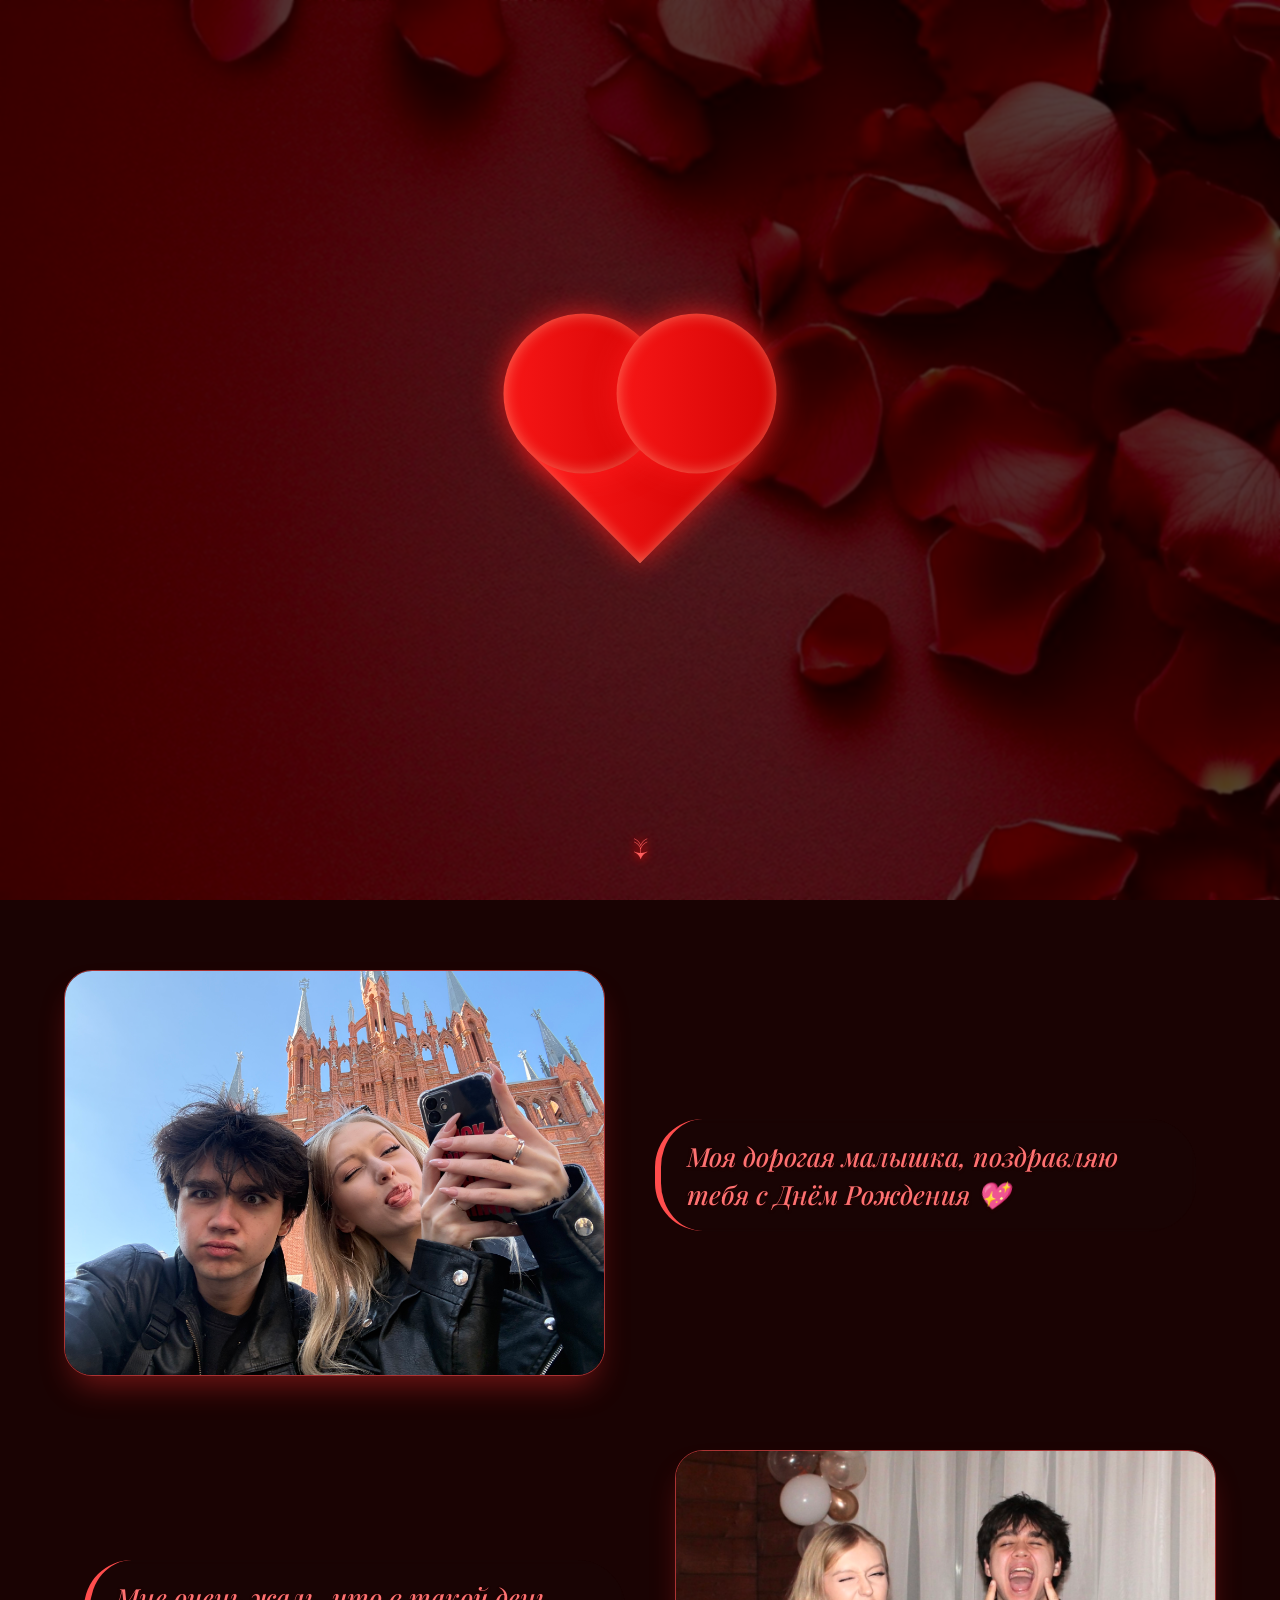
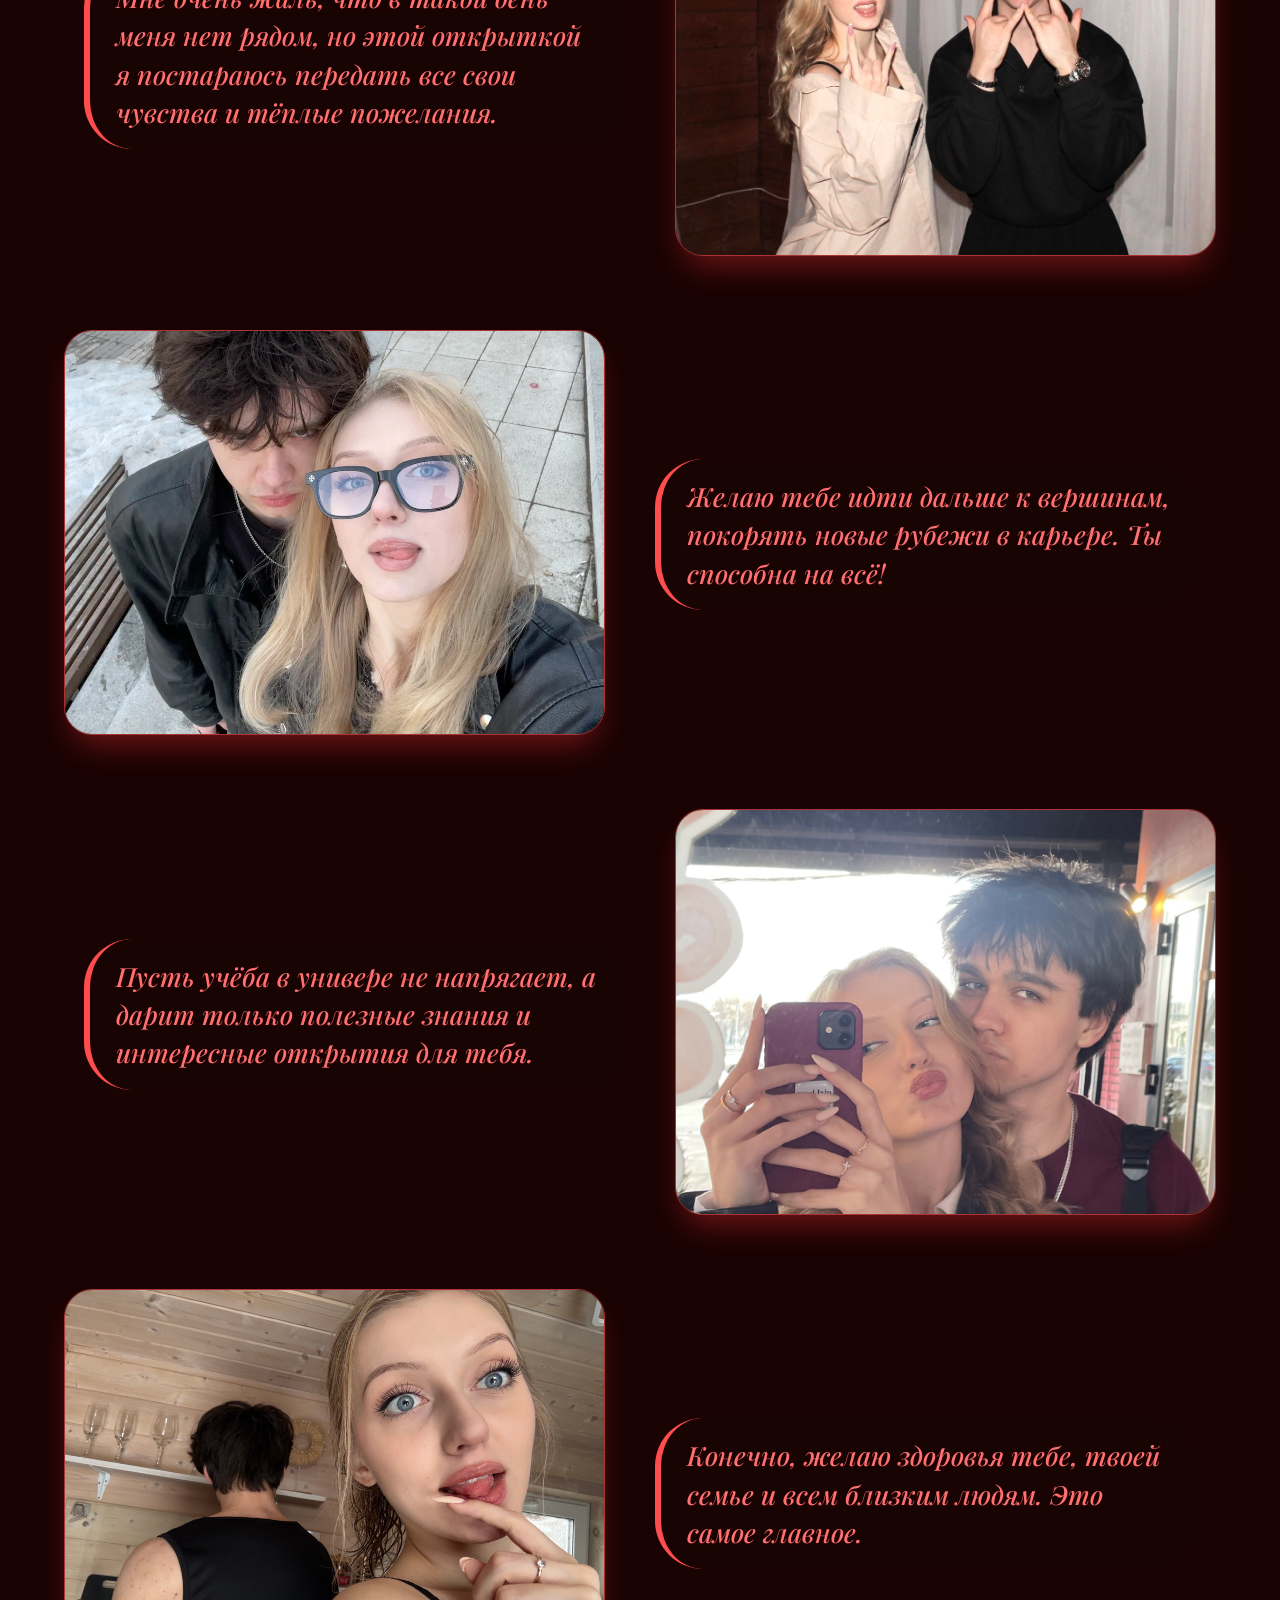
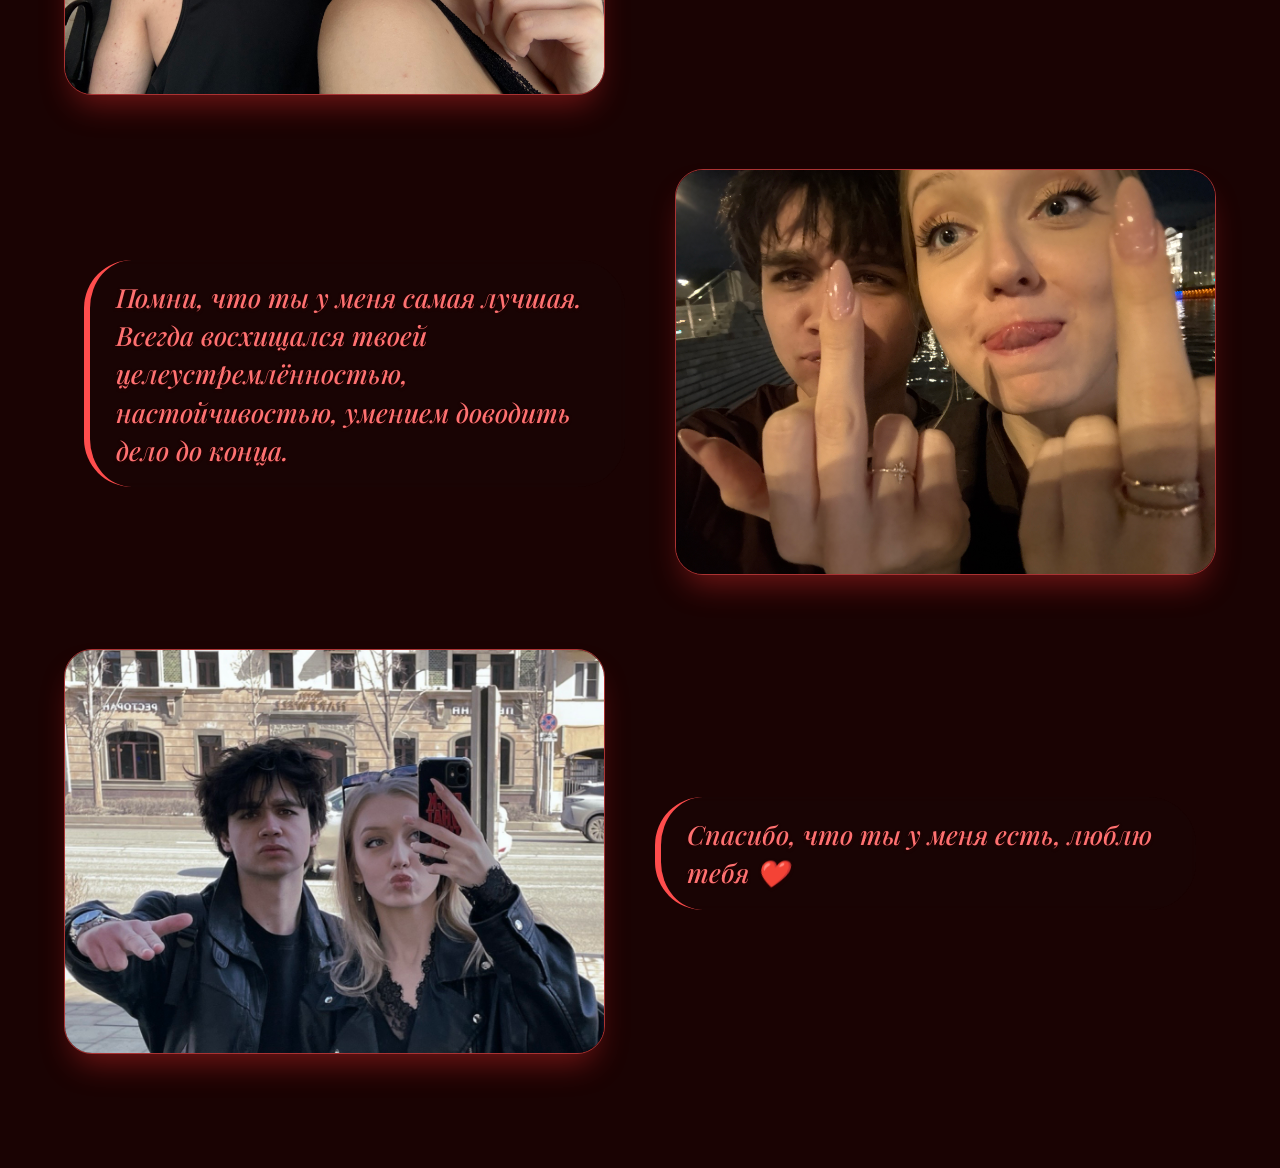
<file: index.html>
<!DOCTYPE html>
<html lang="ru">
<head>
    <meta charset="UTF-8">
    <meta name="viewport" content="width=device-width, initial-scale=1.0, user-scalable=yes, viewport-fit=cover">
    <title>Сердечная открытка | С Днём Рождения</title>
    <!-- Подключаем шрифты -->
    <link href="https://fonts.googleapis.com/css2?family=Dancing+Script:wght@400;500;600;700&family=Playfair+Display:ital,wght@0,400;0,500;0,600;1,400;1,500&display=swap" rel="stylesheet">
    <!-- Подключаем CSS -->
    <link rel="stylesheet" href="style.css">
</head>
<body>
    <div class="parallax-bg" id="parallaxBg"></div>
    <div class="overlay"></div>

    <section class="heart-section">
        <div class="heart" id="heartBtn"></div>
        <div class="scroll-hint" id="scrollHint">↓</div>
    </section>

    <section class="gallery-section">
        <div class="gallery-container" id="galleryContainer"></div>
    </section>

    <!-- Подключаем JavaScript -->
    <script src="script.js"></script>
</body>
</html>
</file>
<file: style.css>
* {
    margin: 0;
    padding: 0;
    box-sizing: border-box;
}

body {
    font-family: 'Playfair Display', 'Dancing Script', serif;
    overflow-x: hidden;
    background-color: #1a0303;
    position: relative;
}

/* ИСПРАВЛЕННЫЙ ПАРАЛЛАКС — без чёрных полос */
.parallax-bg {
    position: fixed;
    top: 0;
    left: 0;
    width: 100%;
    height: 100vh;                 /* точно на весь экран */
    background-image: url("фон6.jpg");
    background-size: cover;
    background-position: bottom;   /* при открытии — нижняя часть */
    background-repeat: no-repeat;
    z-index: 0;
    /* больше никаких transform и transition */
}

.overlay {
    position: fixed;
    top: 0;
    left: 0;
    width: 100%;
    height: 100%;
    background-color: rgba(0, 0, 0, 0.68);
    backdrop-filter: blur(1.2px);
    z-index: 1;
    pointer-events: none;
}

/* остальные стили остаются без изменений */
.heart-section,
.gallery-section {
    position: relative;
    z-index: 2;
}

.heart-section {
    width: 100%;
    min-height: 100vh;
    display: flex;
    align-items: center;
    justify-content: center;
    overflow: hidden;
    position: relative;
    animation: gentleAppear 0.9s ease-out;
}

.heart {
    position: relative;
    width: 160px;
    height: 160px;
    background: linear-gradient(135deg, #ff1a1a, #cc0000);
    transform: rotate(-45deg);
    animation: heartbeatPremium 1.2s ease-in-out infinite;
    cursor: pointer;
    box-shadow: 0 0 30px rgba(255, 30, 30, 0.8), inset 0 0 15px rgba(255, 255, 200, 0.4);
    transition: transform 0.1s ease;
}

.heart::before,
.heart::after {
    content: "";
    position: absolute;
    width: 160px;
    height: 160px;
    background: inherit;
    border-radius: 50%;
    box-shadow: inherit;
}

.heart::before {
    top: -80px;
    left: 0;
}

.heart::after {
    top: 0;
    left: 80px;
}

@keyframes heartbeatPremium {
    0% { transform: scale(1) rotate(-45deg); opacity: 0.92; }
    25% { transform: scale(1.22) rotate(-45deg); opacity: 1; }
    35% { transform: scale(1.08) rotate(-45deg); }
    45% { transform: scale(1.19) rotate(-45deg); }
    55% { transform: scale(1) rotate(-45deg); }
    100% { transform: scale(1) rotate(-45deg); }
}

@keyframes gentleAppear {
    from { opacity: 0; transform: scale(0.97); }
    to { opacity: 1; transform: scale(1); }
}

.scroll-hint {
    position: absolute;
    bottom: 32px;
    left: 50%;
    transform: translateX(-50%);
    font-size: 2.2rem;
    font-weight: bold;
    color: #ff5e5e;
    text-shadow: 0 0 8px #aa0000, 0 0 12px #ff1a1a;
    cursor: pointer;
    z-index: 15;
    animation: bounceSoft 2s infinite;
}

.scroll-hint:hover {
    transform: translateX(-50%) scale(1.2);
    color: #ffb3b3;
}

@keyframes bounceSoft {
    0%, 100% { transform: translateX(-50%) translateY(0); }
    50% { transform: translateX(-50%) translateY(14px); }
}

.gallery-section {
    padding: 70px 5% 110px;
}

.gallery-container {
    max-width: 1400px;
    margin: 0 auto;
    display: flex;
    flex-direction: column;
    gap: 70px;
}

.photo-row {
    display: flex;
    align-items: center;
    gap: 30px;
    flex-wrap: wrap;
}

.photo-row:nth-child(even) {
    flex-direction: row-reverse;
}

.photo-box {
    flex: 1;
    min-width: 45%;
    width: 50%;
    opacity: 0;
    transform: translateY(35px);
    transition: opacity 0.8s cubic-bezier(0.2, 0.9, 0.3, 1.1), transform 0.8s ease;
}

.photo-box.visible {
    opacity: 1;
    transform: translateY(0);
}

.photo-img {
    width: 100%;
    aspect-ratio: 4 / 3;
    object-fit: cover;
    border-radius: 28px;
    box-shadow: 0 18px 32px -10px rgba(255, 50, 50, 0.4);
    transition: transform 0.35s ease, box-shadow 0.3s;
    border: 1px solid #aa3333;
    background-color: #2a0a0a;
}

.photo-img:hover {
    transform: scale(1.02);
    box-shadow: 0 26px 38px -12px rgba(255, 0, 0, 0.65);
}

.caption-box {
    flex: 1;
    width: 50%;
    padding: 20px;
    text-align: left;
}

.caption-text {
    font-family: 'Playfair Display', 'Dancing Script', serif;
    font-size: 1.65rem;
    font-weight: 500;
    font-style: italic;
    color: #ff7171;
    line-height: 1.45;
    text-shadow: 0 1px 3px #2c0000;
    background: rgba(25, 5, 5, 0.6);
    padding: 18px 26px;
    border-radius: 48px;
    border-left: 6px solid #ff4d4d;
    backdrop-filter: blur(4px);
}

.floating-text {
    position: fixed;
    font-family: 'Dancing Script', cursive;
    font-weight: bold;
    font-size: 2.4rem;          /* было 1.4rem — теперь крупнее */
    color: #ffcccc;
    text-shadow: 0 0 10px #ff0000, 0 0 20px #ff4444;
    white-space: nowrap;
    pointer-events: none;
    z-index: 1000;
    will-change: transform, opacity;
    animation: floatAway 1.6s ease-out forwards;
}

@keyframes floatAway {
    0% {
        opacity: 1;
        transform: translate(0, 0) scale(0.7);
    }
    100% {
        opacity: 0;
        transform: translate(var(--dx), var(--dy)) scale(1.5);  /* увеличен конечный масштаб */
    }
}

/* Адаптив для мобильных */
@media (max-width: 768px) {
    .floating-text {
        font-size: 1.6rem;
    }
}

@media (max-width: 480px) {
    .floating-text {
        font-size: 1.2rem;
    }
}

@media (max-width: 768px) {
    .photo-row { flex-direction: column !important; gap: 20px; }
    .photo-box, .caption-box { width: 100%; }
    .caption-text { font-size: 1.4rem; text-align: center; }
    .gallery-container { gap: 50px; }
    .heart { width: 115px; height: 115px; }
    .heart::before, .heart::after { width: 115px; height: 115px; }
    .heart::before { top: -57.5px; }
    .heart::after { left: 57.5px; }
    .scroll-hint { font-size: 1.9rem; bottom: 20px; }
    .floating-text { font-size: 1rem; }
}

@media (max-width: 480px) {
    .caption-text { font-size: 1.2rem; padding: 12px 20px; }
    .gallery-section { padding: 45px 5% 80px; }
    .floating-text { font-size: 0.9rem; }
}
</file>
